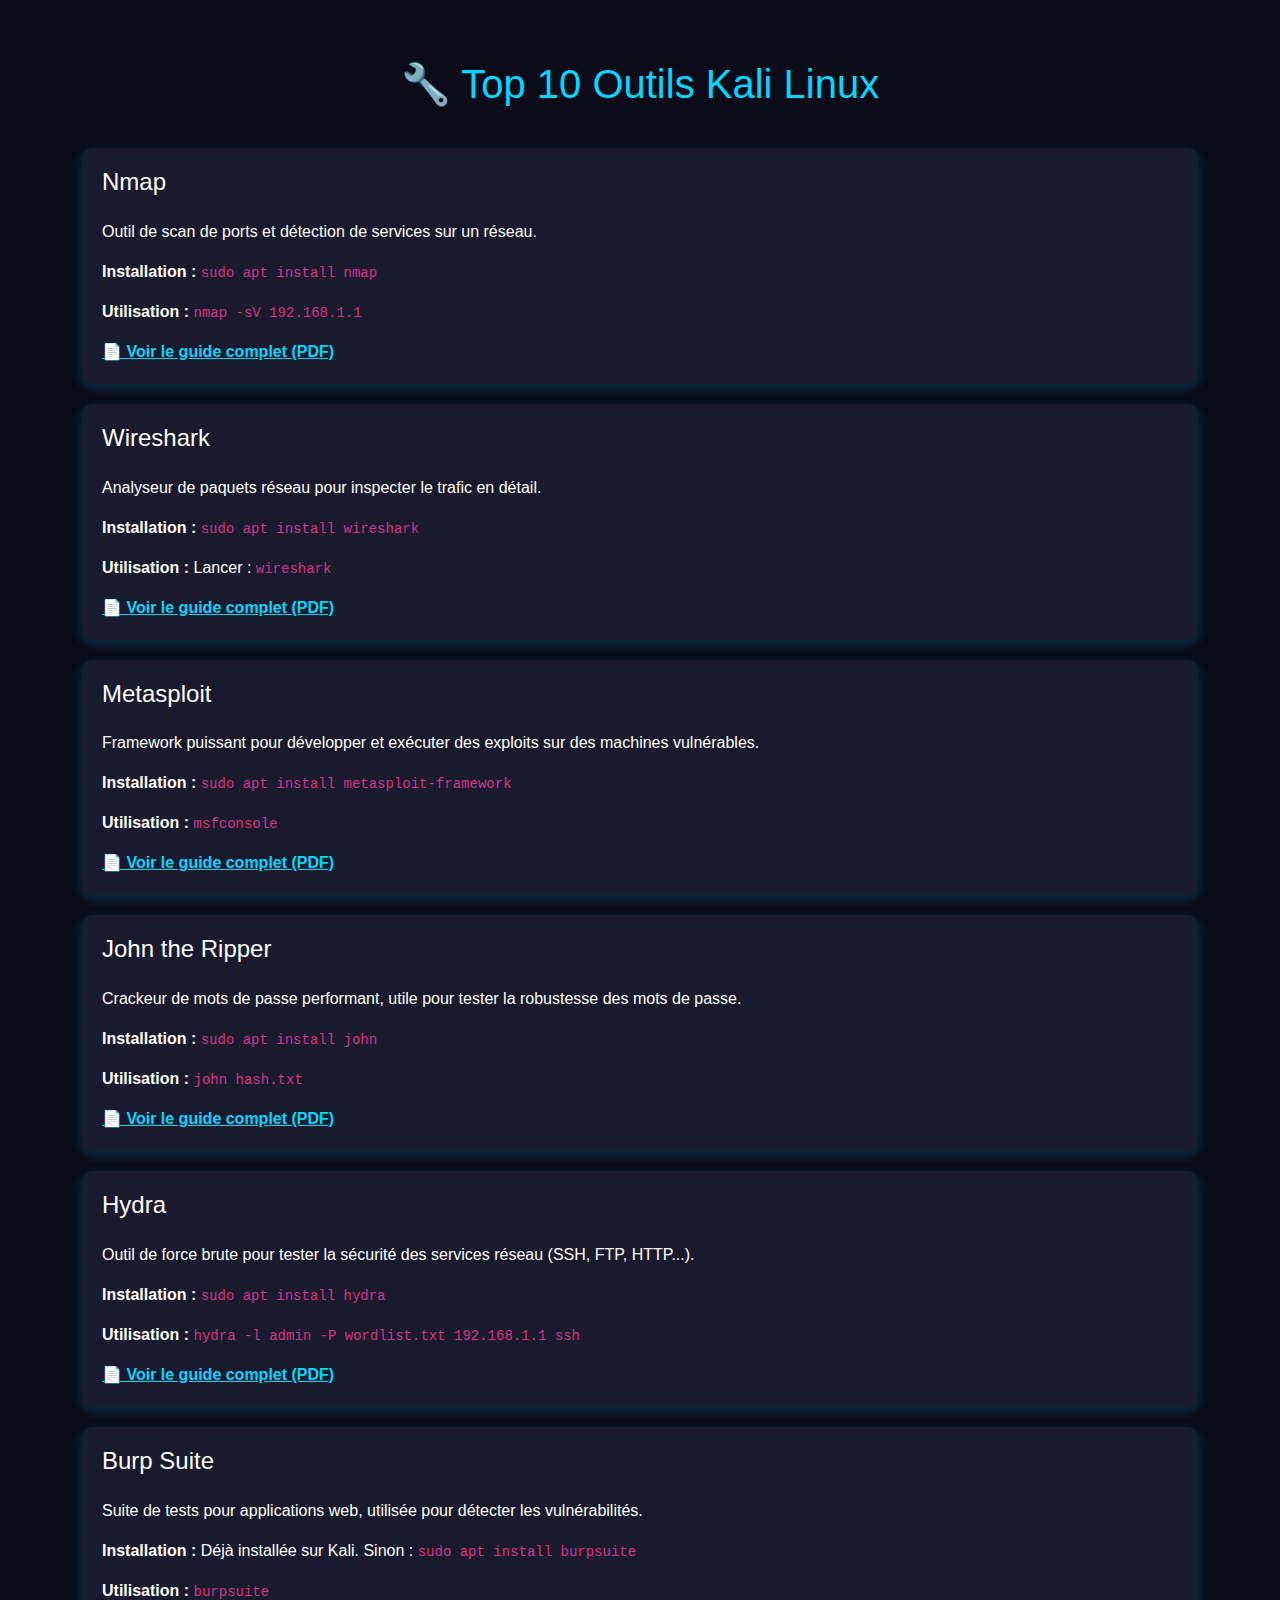
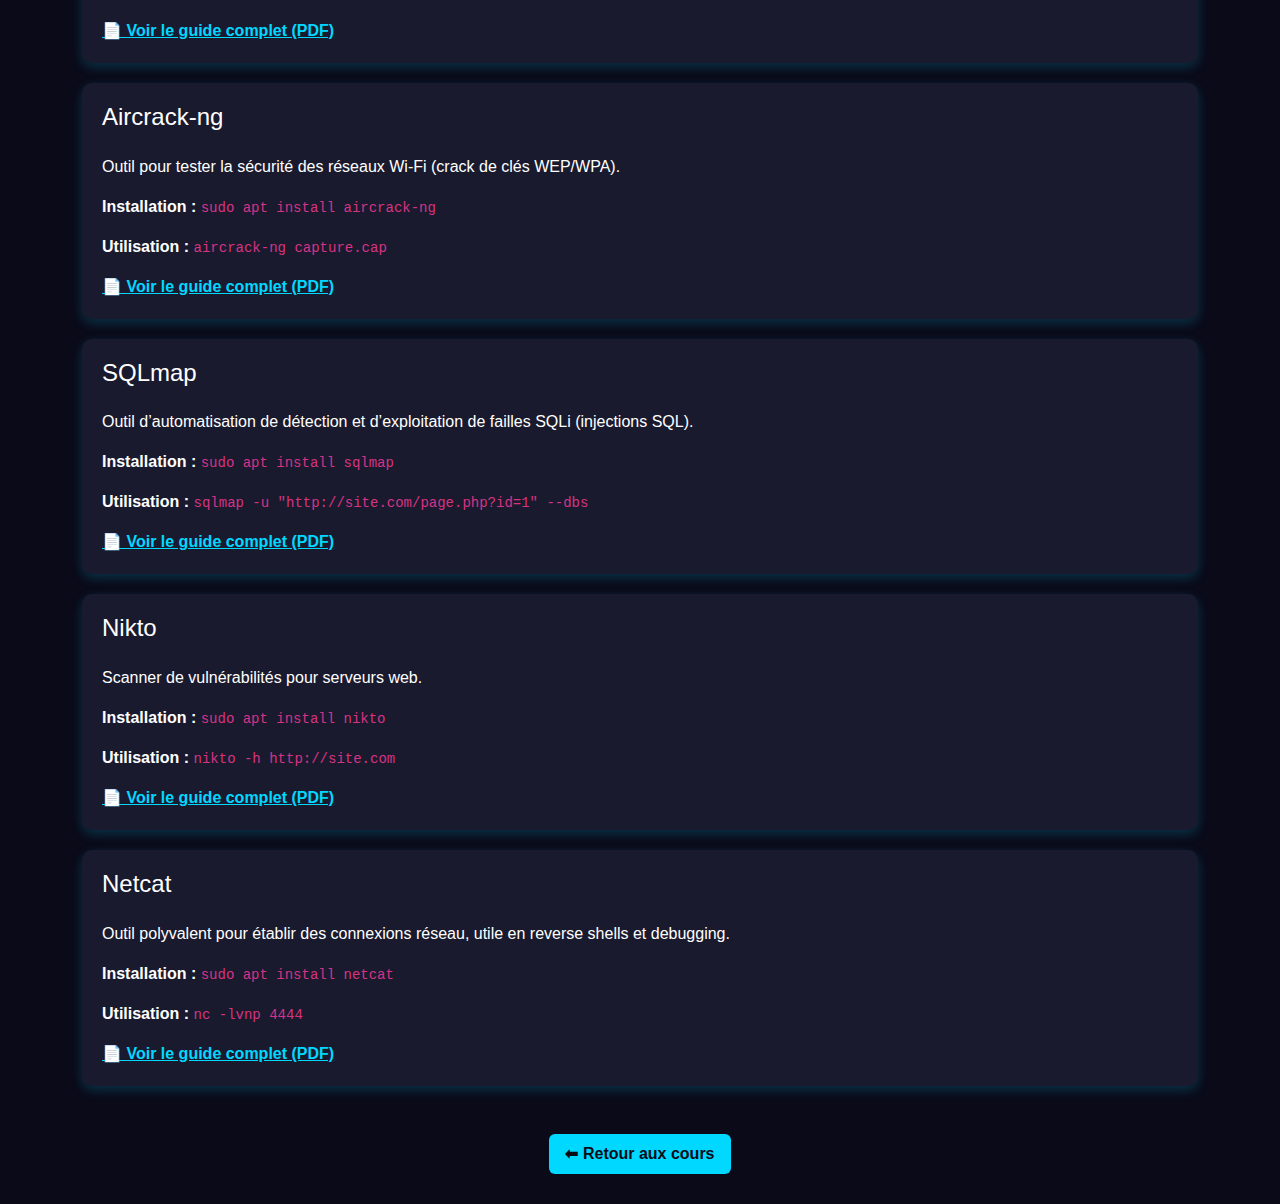
<file: outils.html>
<!DOCTYPE html>
<html lang="fr">
<head>
  <meta charset="UTF-8">
  <title>Outils Kali Linux - Utilisation</title>
  <meta name="viewport" content="width=device-width, initial-scale=1">
  <link href="https://cdn.jsdelivr.net/npm/bootstrap@5.3.0/dist/css/bootstrap.min.css" rel="stylesheet">
  <style>
    body {
      background-color: #0a0a19;
      color: #fff;
      font-family: 'Segoe UI', sans-serif;
      padding-top: 60px;
    }
    h1 {
      color: #00d8ff;
      text-align: center;
      margin-bottom: 40px;
    }
    .tool-card {
      background-color: #1a1a2e;
      border: none;
      border-radius: 10px;
      padding: 20px;
      margin-bottom: 20px;
      box-shadow: 0 4px 12px rgba(0, 216, 255, 0.2);
    }
    .tool-logo {
      width: 50px;
      height: 50px;
      margin-right: 15px;
    }
    .tool-header {
      display: flex;
      align-items: center;
      margin-bottom: 15px;
    }
    a.tool-pdf {
      color: #00d8ff;
      font-weight: bold;
      text-decoration: underline;
    }
    .btn-top {
      background-color: #00d8ff;
      color: #0a0a19;
      font-weight: bold;
      border: none;
      padding: 8px 16px;
      margin-bottom: 30px;
      border-radius: 6px;
    }
    .btn-top:hover {
      background-color: #009dcf;
      color: white;
    }
  </style>
</head>
<body>
  <div class="container">
    <h1>🔧 Top 10 Outils Kali Linux</h1>

    <!-- Nmap -->
    <div class="tool-card">
      <div class="tool-header">
        <h4>Nmap</h4>
      </div>
      <p>Outil de scan de ports et détection de services sur un réseau.</p>
      <p><strong>Installation :</strong> <code>sudo apt install nmap</code></p>
      <p><strong>Utilisation :</strong> <code>nmap -sV 192.168.1.1</code></p>
      <a class="tool-pdf" href="pdfs/nmap.pdf" target="_blank">📄 Voir le guide complet (PDF)</a>
    </div>

    <!-- Wireshark -->
    <div class="tool-card">
      <div class="tool-header">
        <h4>Wireshark</h4>
      </div>
      <p>Analyseur de paquets réseau pour inspecter le trafic en détail.</p>
      <p><strong>Installation :</strong> <code>sudo apt install wireshark</code></p>
      <p><strong>Utilisation :</strong> Lancer : <code>wireshark</code></p>
      <a class="tool-pdf" href="pdfs/wireshark.pdf" target="_blank">📄 Voir le guide complet (PDF)</a>
    </div>

    <!-- Metasploit -->
    <div class="tool-card">
      <div class="tool-header">
        <h4>Metasploit</h4>
      </div>
      <p>Framework puissant pour développer et exécuter des exploits sur des machines vulnérables.</p>
      <p><strong>Installation :</strong> <code>sudo apt install metasploit-framework</code></p>
      <p><strong>Utilisation :</strong> <code>msfconsole</code></p>
      <a class="tool-pdf" href="pdfs/metasploit.pdf" target="_blank">📄 Voir le guide complet (PDF)</a>
    </div>

    <!-- John the Ripper -->
    <div class="tool-card">
      <div class="tool-header">
        <h4>John the Ripper</h4>
      </div>
      <p>Crackeur de mots de passe performant, utile pour tester la robustesse des mots de passe.</p>
      <p><strong>Installation :</strong> <code>sudo apt install john</code></p>
      <p><strong>Utilisation :</strong> <code>john hash.txt</code></p>
      <a class="tool-pdf" href="pdfs/john.pdf" target="_blank">📄 Voir le guide complet (PDF)</a>
    </div>

    <!-- Hydra -->
    <div class="tool-card">
      <div class="tool-header">
        <h4>Hydra</h4>
      </div>
      <p>Outil de force brute pour tester la sécurité des services réseau (SSH, FTP, HTTP...).</p>
      <p><strong>Installation :</strong> <code>sudo apt install hydra</code></p>
      <p><strong>Utilisation :</strong> <code>hydra -l admin -P wordlist.txt 192.168.1.1 ssh</code></p>
      <a class="tool-pdf" href="pdfs/hydra.pdf" target="_blank">📄 Voir le guide complet (PDF)</a>
    </div>

    <!-- Burp Suite -->
    <div class="tool-card">
      <div class="tool-header">
        <h4>Burp Suite</h4>
      </div>
      <p>Suite de tests pour applications web, utilisée pour détecter les vulnérabilités.</p>
      <p><strong>Installation :</strong> Déjà installée sur Kali. Sinon : <code>sudo apt install burpsuite</code></p>
      <p><strong>Utilisation :</strong> <code>burpsuite</code></p>
      <a class="tool-pdf" href="pdfs/burp.pdf" target="_blank">📄 Voir le guide complet (PDF)</a>
    </div>

    <!-- Aircrack-ng -->
    <div class="tool-card">
      <div class="tool-header">
        <h4>Aircrack-ng</h4>
      </div>
      <p>Outil pour tester la sécurité des réseaux Wi-Fi (crack de clés WEP/WPA).</p>
      <p><strong>Installation :</strong> <code>sudo apt install aircrack-ng</code></p>
      <p><strong>Utilisation :</strong> <code>aircrack-ng capture.cap</code></p>
      <a class="tool-pdf" href="pdfs/aircrack.pdf" target="_blank">📄 Voir le guide complet (PDF)</a>
    </div>

    <!-- SQLmap -->
    <div class="tool-card">
      <div class="tool-header">
        <h4>SQLmap</h4>
      </div>
      <p>Outil d’automatisation de détection et d’exploitation de failles SQLi (injections SQL).</p>
      <p><strong>Installation :</strong> <code>sudo apt install sqlmap</code></p>
      <p><strong>Utilisation :</strong> <code>sqlmap -u "http://site.com/page.php?id=1" --dbs</code></p>
      <a class="tool-pdf" href="pdfs/sqlmap.pdf" target="_blank">📄 Voir le guide complet (PDF)</a>
    </div>

    <!-- Nikto -->
    <div class="tool-card">
      <div class="tool-header">
        <h4>Nikto</h4>
      </div>
      <p>Scanner de vulnérabilités pour serveurs web.</p>
      <p><strong>Installation :</strong> <code>sudo apt install nikto</code></p>
      <p><strong>Utilisation :</strong> <code>nikto -h http://site.com</code></p>
      <a class="tool-pdf" href="pdfs/nikto.pdf" target="_blank">📄 Voir le guide complet (PDF)</a>
    </div>

    <!-- Netcat -->
    <div class="tool-card">
      <div class="tool-header">
        <h4>Netcat</h4>
      </div>
      <p>Outil polyvalent pour établir des connexions réseau, utile en reverse shells et debugging.</p>
      <p><strong>Installation :</strong> <code>sudo apt install netcat</code></p>
      <p><strong>Utilisation :</strong> <code>nc -lvnp 4444</code></p>
      <a class="tool-pdf" href="pdfs/netcat.pdf" target="_blank">📄 Voir le guide complet (PDF)</a>
    </div>

    <div class="text-center mt-5">
      <a href="cours.html" class="btn btn-top">⬅ Retour aux cours</a>
    </div>
  </div>
</body>
</html>
</file>
